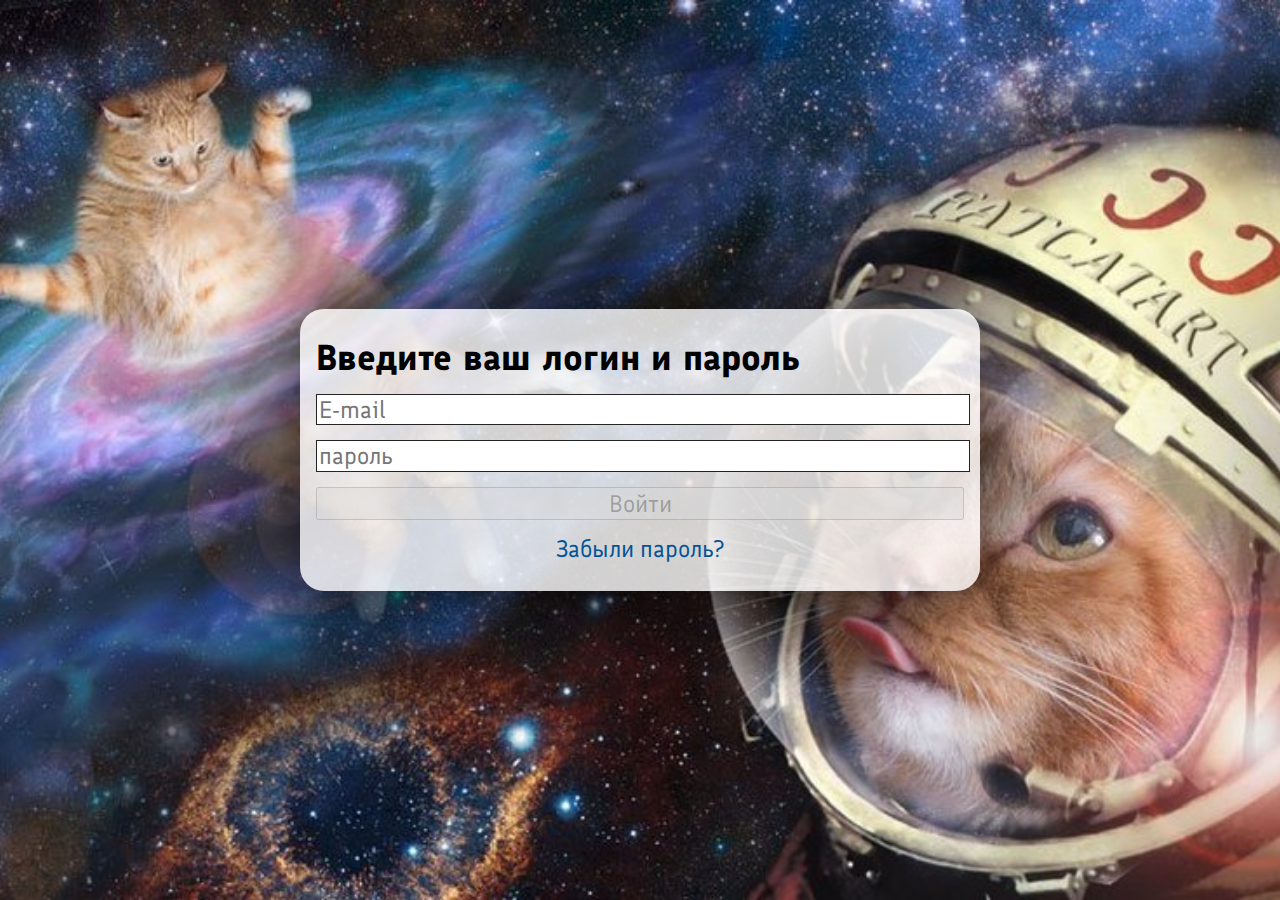
<file: index2.html>
<!DOCTYPE html>
<html lang="en">
<head>
    <meta charset="UTF-8">
    <meta http-equiv="X-UA-Compatible" content="IE=edge">
    <meta name="viewport" content="width=device-width, initial-scale=1.0">
    <link rel="shortcut icon" href="./favicon.ico" type="image/x-icon">
    <link rel="stylesheet" href="src/styles.css">
    <link rel="stylesheet" href="src/normalize.css">
    <link rel="preconnect" href="https://fonts.googleapis.com">
<link rel="preconnect" href="https://fonts.gstatic.com" crossorigin>
<link href="https://fonts.googleapis.com/css2?family=Finlandica:ital,wght@0,400;0,500;0,600;0,700;1,400;1,500;1,600;1,700&display=swap" rel="stylesheet">
    <script src="src/script.js" defer></script>
    <title>Форма логина</title>
</head>



<body>
   <form class="form" id="form">
       <h2 class="header">Введите ваш логин и пароль</h2>
       <input type="email" class="input" name="mail" id="mail" placeholder="E-mail" pattern="[a-z0-9._%+-]+@[a-z0-9.-]+\.[a-z]{2,}$" required>
       <input type="password" class="input" name="pass" id="pass" placeholder="пароль" pattern="(?=.*\d)(?=.*[a-z])(?=.*[A-Z]).{7,}" required>
       <button id="loginButton" disabled>Войти</button>
       <button class="forgot defaultButton" id="forgotEmailButton">Забыли пароль?</button>
   </form>
   <form class="form" id="forgotForm">
       <h2 class="header">Восстановите пароль</h2>
       <input type="email" class="input" name="mail" id="mailForgot" placeholder="E-mail">
       <button id="restoreEmailButton">Отправить код</button>
    <button id="exitRestoreButton" class="exitButton defaultButton"><img class="exitIcon" src="static/cross.svg" alt="exit icon"></button>
   </form>
   <div class="message" id="message">
       <h2 id="messageHeader">всплываха</h2>
       <button id="exitMessageButton" class="exitButton defaultButton"><img class="exitIcon" src="static/cross.svg" alt="exit icon"></button>
   </div>
</body>
</html>
</file>
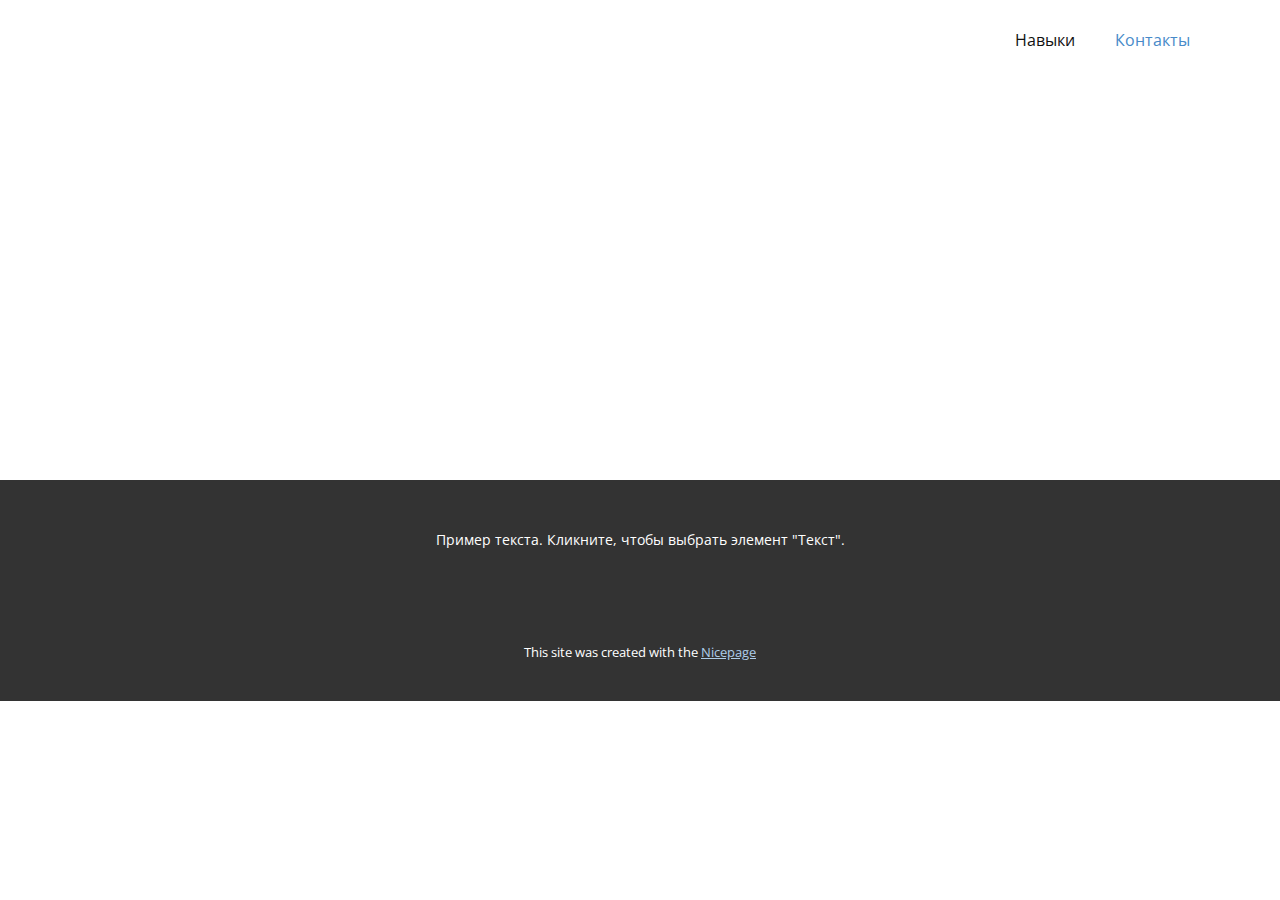
<file: Контакты.html>
<!DOCTYPE html>
<html style="font-size: 16px;" lang="ru"><head>
    <meta name="viewport" content="width=device-width, initial-scale=1.0">
    <meta charset="utf-8">
    <meta name="keywords" content="">
    <meta name="description" content="">
    <title>Контакты</title>
    <link rel="stylesheet" href="nicepage.css" media="screen">
<link rel="stylesheet" href="Контакты.css" media="screen">
    <script class="u-script" type="text/javascript" src="jquery.js" defer=""></script>
    <script class="u-script" type="text/javascript" src="nicepage.js" defer=""></script>
    <meta name="generator" content="Nicepage 6.18.3, nicepage.com">
    <link id="u-theme-google-font" rel="stylesheet" href="https://fonts.googleapis.com/css?family=Roboto:100,100i,300,300i,400,400i,500,500i,700,700i,900,900i|Open+Sans:300,300i,400,400i,500,500i,600,600i,700,700i,800,800i">
    
    
    
    <script type="application/ld+json">{
		"@context": "http://schema.org",
		"@type": "Organization",
		"name": ""
}</script>
    <meta name="theme-color" content="#478ac9">
    <meta property="og:title" content="Контакты">
    <meta property="og:type" content="website">
  <meta data-intl-tel-input-cdn-path="intlTelInput/"></head>
  <body data-path-to-root="./" data-include-products="false" class="u-body u-xl-mode" data-lang="ru"><header class="u-clearfix u-header u-header" id="sec-71df"><div class="u-clearfix u-sheet u-sheet-1">
        <nav class="u-menu u-menu-one-level u-offcanvas u-menu-1">
          <div class="menu-collapse" style="font-size: 1rem; letter-spacing: 0px;">
            <a class="u-button-style u-custom-left-right-menu-spacing u-custom-padding-bottom u-custom-top-bottom-menu-spacing u-nav-link u-text-active-palette-1-base u-text-hover-palette-2-base" href="#">
              <svg class="u-svg-link" viewBox="0 0 24 24"><use xlink:href="#menu-hamburger"></use></svg>
              <svg class="u-svg-content" version="1.1" id="menu-hamburger" viewBox="0 0 16 16" x="0px" y="0px" xmlns:xlink="http://www.w3.org/1999/xlink" xmlns="http://www.w3.org/2000/svg"><g><rect y="1" width="16" height="2"></rect><rect y="7" width="16" height="2"></rect><rect y="13" width="16" height="2"></rect>
</g></svg>
            </a>
          </div>
          <div class="u-custom-menu u-nav-container">
            <ul class="u-nav u-unstyled u-nav-1"><li class="u-nav-item"><a class="u-button-style u-nav-link u-text-active-palette-1-base u-text-hover-palette-2-base" href="./#carousel_a096" style="padding: 10px 20px;">Навыки</a>
</li><li class="u-nav-item"><a class="u-button-style u-nav-link u-text-active-palette-1-base u-text-hover-palette-2-base" href="./#sec-ae86" style="padding: 10px 20px;">Контакты</a>
</li></ul>
          </div>
          <div class="u-custom-menu u-nav-container-collapse">
            <div class="u-black u-container-style u-inner-container-layout u-opacity u-opacity-95 u-sidenav">
              <div class="u-inner-container-layout u-sidenav-overflow">
                <div class="u-menu-close"></div>
                <ul class="u-align-center u-nav u-popupmenu-items u-unstyled u-nav-2"><li class="u-nav-item"><a class="u-button-style u-nav-link" href="./#carousel_a096">Навыки</a>
</li><li class="u-nav-item"><a class="u-button-style u-nav-link" href="./#sec-ae86">Контакты</a>
</li></ul>
              </div>
            </div>
            <div class="u-black u-menu-overlay u-opacity u-opacity-70"></div>
          </div>
        </nav>
      </div></header>
    <section class="u-clearfix u-section-1" id="sec-7a99">
      <div class="u-clearfix u-sheet u-sheet-1"></div>
    </section>
    
    
    
    <footer class="u-align-center u-clearfix u-container-align-center u-footer u-grey-80 u-footer" id="sec-d619"><div class="u-clearfix u-sheet u-sheet-1">
        <p class="u-small-text u-text u-text-variant u-text-1">Пример текста. Кликните, чтобы выбрать элемент "Текст".</p>
      </div></footer>
    <section class="u-backlink u-clearfix u-grey-80">
      <p class="u-text">
        <span>This site was created with the </span>
        <a class="u-link" href="https://nicepage.com/" target="_blank" rel="nofollow">
          <span>Nicepage</span>
        </a>
      </p>
    </section>
  
</body></html>
</file>
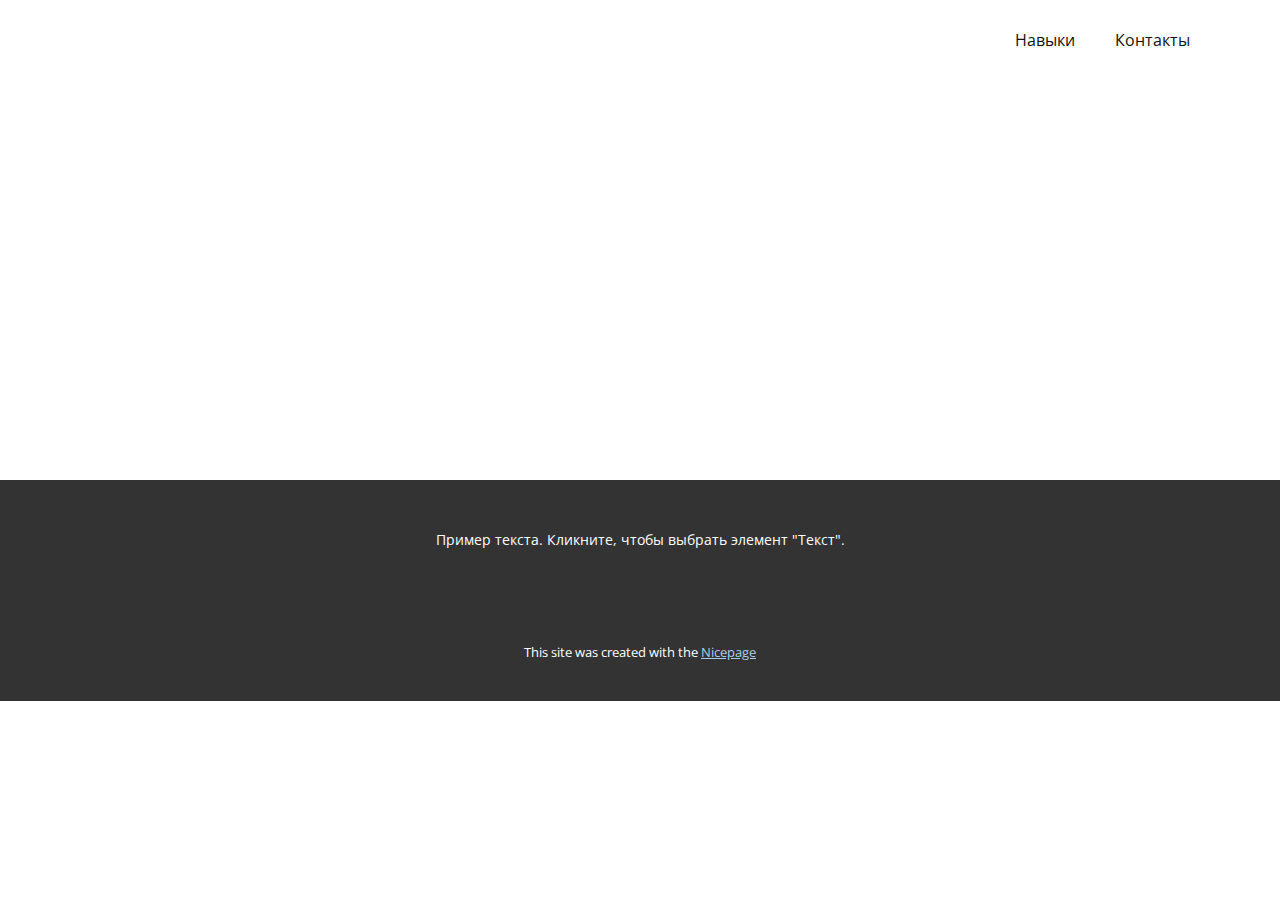
<file: О-нас.html>
<!DOCTYPE html>
<html style="font-size: 16px;" lang="ru"><head>
    <meta name="viewport" content="width=device-width, initial-scale=1.0">
    <meta charset="utf-8">
    <meta name="keywords" content="">
    <meta name="description" content="">
    <title>О нас</title>
    <link rel="stylesheet" href="nicepage.css" media="screen">
<link rel="stylesheet" href="О-нас.css" media="screen">
    <script class="u-script" type="text/javascript" src="jquery.js" defer=""></script>
    <script class="u-script" type="text/javascript" src="nicepage.js" defer=""></script>
    <meta name="generator" content="Nicepage 6.18.3, nicepage.com">
    <link id="u-theme-google-font" rel="stylesheet" href="https://fonts.googleapis.com/css?family=Roboto:100,100i,300,300i,400,400i,500,500i,700,700i,900,900i|Open+Sans:300,300i,400,400i,500,500i,600,600i,700,700i,800,800i">
    
    
    
    <script type="application/ld+json">{
		"@context": "http://schema.org",
		"@type": "Organization",
		"name": ""
}</script>
    <meta name="theme-color" content="#478ac9">
    <meta property="og:title" content="О нас">
    <meta property="og:type" content="website">
  <meta data-intl-tel-input-cdn-path="intlTelInput/"></head>
  <body data-path-to-root="./" data-include-products="false" class="u-body u-xl-mode" data-lang="ru"><header class="u-clearfix u-header u-header" id="sec-71df"><div class="u-clearfix u-sheet u-sheet-1">
        <nav class="u-menu u-menu-one-level u-offcanvas u-menu-1">
          <div class="menu-collapse" style="font-size: 1rem; letter-spacing: 0px;">
            <a class="u-button-style u-custom-left-right-menu-spacing u-custom-padding-bottom u-custom-top-bottom-menu-spacing u-nav-link u-text-active-palette-1-base u-text-hover-palette-2-base" href="#">
              <svg class="u-svg-link" viewBox="0 0 24 24"><use xlink:href="#menu-hamburger"></use></svg>
              <svg class="u-svg-content" version="1.1" id="menu-hamburger" viewBox="0 0 16 16" x="0px" y="0px" xmlns:xlink="http://www.w3.org/1999/xlink" xmlns="http://www.w3.org/2000/svg"><g><rect y="1" width="16" height="2"></rect><rect y="7" width="16" height="2"></rect><rect y="13" width="16" height="2"></rect>
</g></svg>
            </a>
          </div>
          <div class="u-custom-menu u-nav-container">
            <ul class="u-nav u-unstyled u-nav-1"><li class="u-nav-item"><a class="u-button-style u-nav-link u-text-active-palette-1-base u-text-hover-palette-2-base" href="./#carousel_a096" style="padding: 10px 20px;">Навыки</a>
</li><li class="u-nav-item"><a class="u-button-style u-nav-link u-text-active-palette-1-base u-text-hover-palette-2-base" href="./#sec-ae86" style="padding: 10px 20px;">Контакты</a>
</li></ul>
          </div>
          <div class="u-custom-menu u-nav-container-collapse">
            <div class="u-black u-container-style u-inner-container-layout u-opacity u-opacity-95 u-sidenav">
              <div class="u-inner-container-layout u-sidenav-overflow">
                <div class="u-menu-close"></div>
                <ul class="u-align-center u-nav u-popupmenu-items u-unstyled u-nav-2"><li class="u-nav-item"><a class="u-button-style u-nav-link" href="./#carousel_a096">Навыки</a>
</li><li class="u-nav-item"><a class="u-button-style u-nav-link" href="./#sec-ae86">Контакты</a>
</li></ul>
              </div>
            </div>
            <div class="u-black u-menu-overlay u-opacity u-opacity-70"></div>
          </div>
        </nav>
      </div></header>
    <section class="u-clearfix u-section-1" id="sec-87ef">
      <div class="u-clearfix u-sheet u-sheet-1"></div>
    </section>
    
    
    
    <footer class="u-align-center u-clearfix u-container-align-center u-footer u-grey-80 u-footer" id="sec-d619"><div class="u-clearfix u-sheet u-sheet-1">
        <p class="u-small-text u-text u-text-variant u-text-1">Пример текста. Кликните, чтобы выбрать элемент "Текст".</p>
      </div></footer>
    <section class="u-backlink u-clearfix u-grey-80">
      <p class="u-text">
        <span>This site was created with the </span>
        <a class="u-link" href="https://nicepage.com/" target="_blank" rel="nofollow">
          <span>Nicepage</span>
        </a>
      </p>
    </section>
  
</body></html>
</file>
<file: src/styles.css>
body {
    background: no-repeat url("../static/bg.jpg");
    background-position: center;
    background-size:cover;
    height: 100vh;
    width: 100vw;
    display: flex;
    justify-content: center;
    align-items: center;
    font-family: 'Finlandica', sans-serif;
    font-size: 24px;
}

.defaultButton {
    background: none;
	color: inherit;
	border: none;
	padding: 0;
	font: inherit;
	cursor: pointer;
	outline: inherit;
}

.form, .message {
    position: relative;
    display: flex;
    flex-direction: column;
    width: 648px;
    gap: 15px;
    padding: 28px 16px;
    border-radius: 24px;
    background: rgba(255,255,255,0.8);
    box-shadow: 0px 3px 96px 1px rgba(0, 0, 0, 0.86);
}

.header {
    margin: 0;
}

.input {
   outline: none; 
   border-radius: 0;
   border: 1px solid rgba(0, 0, 0, 0.86);
   min-width: 100%;
}

.input:focus {
    outline: 1px solid rgba(0, 0, 0, 0.86);
}

.forgot {
    color: rgb(0 85 152);
}


.message {
    display: none;
    position: relative;
}

.exitButton {
    position: absolute;
    right: 14px;
    top: 14px;
}

.exitIcon {
    width: 20px;
}

.form#forgotForm {
    display: none;
}

.link {
    position: absolute;
    bottom: 20px;
     background: rgba(255,255,255,0.8);
     color: rgba(0,0,0,0.5);
     padding: 5px;
     border-radius: 5px;
}

 a, a:hover, a:focus, a:active {
      text-decoration: none;
      color: inherit;
 }

 a {
  color: inherit; /* blue colors for links too */
  text-decoration: inherit; /* no underline */
}
</file>
